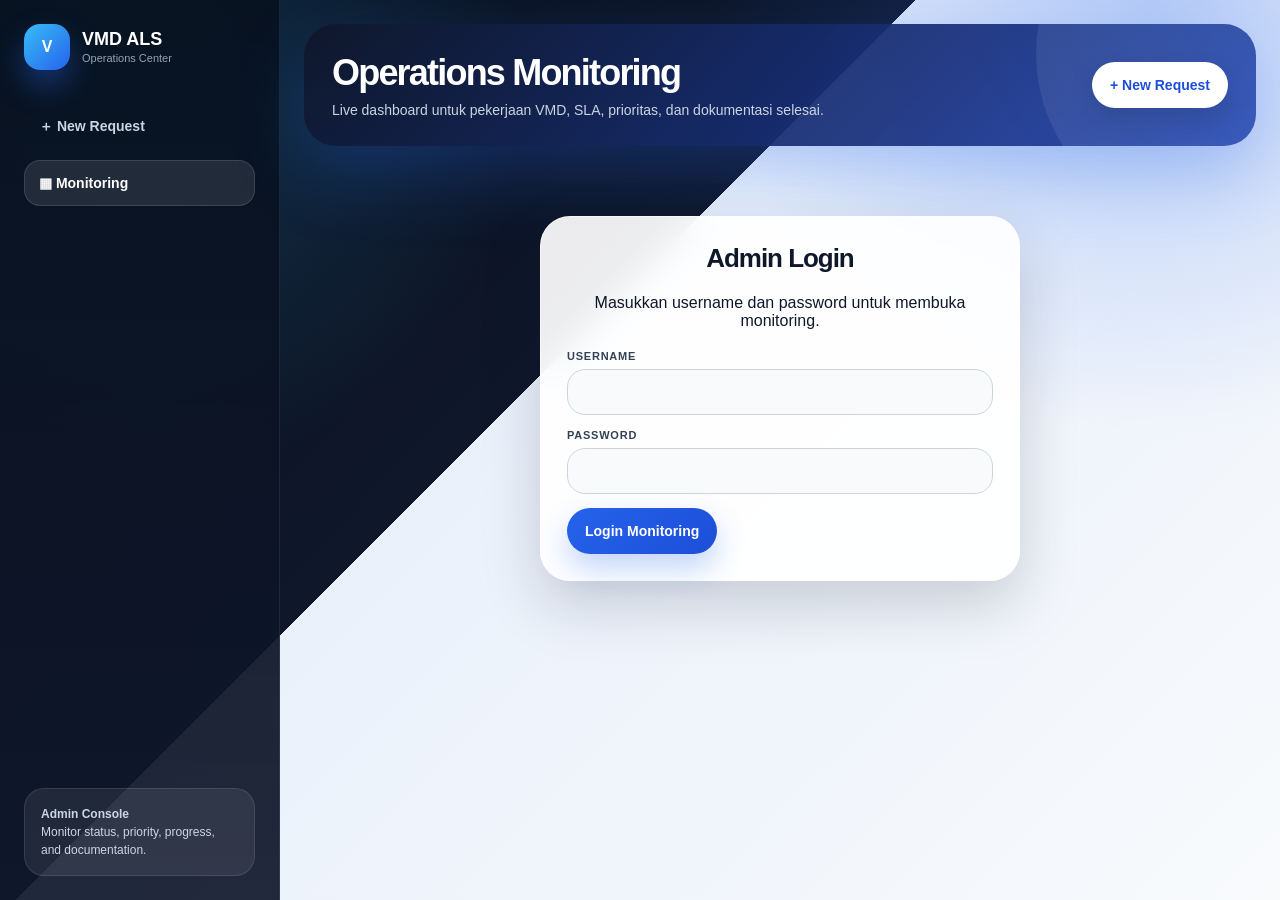
<file: monitoring.html>
<!DOCTYPE html>
<html>
<head>
  <title>Monitoring VMD ALS JOB TASK</title>
  <meta name="viewport" content="width=device-width, initial-scale=1.0">
  <link rel="stylesheet" href="style.css">
</head>

<body>

<div class="app-shell">

  <aside class="sidebar">
    <div class="brand">
      <div class="brand-logo">V</div>
      <div>
        <h1>VMD ALS</h1>
        <p>Operations Center</p>
      </div>
    </div>

    <nav class="nav-menu">
      <a class="nav-link" href="index.html">＋ New Request</a>
      <a class="nav-link active" href="monitoring.html">▦ Monitoring</a>
      <a class="nav-link admin-only" href="#activityLog" style="display:none;">◎ Activity Log</a>
      <a class="nav-link admin-only" href="#analyticsSection" style="display:none;">◇ Analytics</a>
    </nav>

    <div class="sidebar-footer">
      <strong>Admin Console</strong><br>
      Monitor status, priority, progress, and documentation.
    </div>
  </aside>

  <main class="main-content">
    <div class="container">

      <div class="top-header">
        <div>
          <h1>Operations Monitoring</h1>
          <p>Live dashboard untuk pekerjaan VMD, SLA, prioritas, dan dokumentasi selesai.</p>
        </div>

        <div class="header-actions">
          <a class="header-btn light" href="index.html">+ New Request</a>
          <button class="header-btn danger" onclick="logout()" id="btnLogoutTop" style="display:none;">
            Logout
          </button>
        </div>
      </div>

      <div id="loginBox" class="card login-card">
        <div class="login-title">
          <h2>Admin Login</h2>
          <p>Masukkan username dan password untuk membuka monitoring.</p>
        </div>

        <div class="form-group">
          <label>Username</label>
          <input type="text" id="username" autocomplete="username">
        </div>

        <div class="form-group">
          <label>Password</label>
          <input type="password" id="password" autocomplete="current-password">
        </div>

        <button class="btn btn-blue" id="btnLogin" type="button" onclick="loginAdmin()">
          Login Monitoring
        </button>
      </div>

      <div id="monitoringBox" style="display:none;">
        <div class="card">
          <h2>Monitoring Job Task</h2>

          <div id="summaryCards" class="summary"></div>

          <div class="filters">
            <div>
              <label>Filter Status</label>
              <select id="fltStatus">
                <option value="">Semua</option>
                <option>On Progress</option>
                <option>Pending</option>
                <option>Done</option>
              </select>
            </div>

            <div>
              <label>Filter Tanggal</label>
              <input type="date" id="fltDate">
            </div>
          </div>

          <div class="table-wrap">
            <table id="tblSchedule">
              <thead>
                <tr>
                  <th>#</th>
                  <th>Tanggal</th>
                  <th>PIC</th>
                  <th>Section</th>
                  <th>Request</th>
                  <th>Status</th>
                  <th>Target</th>
                  <th>Prioritas</th>
                  <th>Tgl Selesai</th>
                  <th>Bukti</th>
                  <th>Catatan Selesai</th>
                  <th>Closed By</th>
                  <th>Aksi</th>
                </tr>
              </thead>
              <tbody id="tbody"></tbody>
            </table>
          </div>

          <div id="pagination" class="pagination"></div>

          <h3>Log Aktivitas</h3>
          <div id="activityLog">Memuat...</div>

          <h3 id="analyticsSection">Analytics</h3>

          <div class="analytics-grid">
            <div class="analytics-card blue">
              <span>Total Request</span>
              <strong id="analyticsTotal">0</strong>
            </div>

            <div class="analytics-card green">
              <span>Completion Rate</span>
              <strong id="analyticsRate">0%</strong>
            </div>

            <div class="analytics-card purple">
              <span>Most Active Section</span>
              <strong id="analyticsTopSection">-</strong>
            </div>
          </div>

          <div class="analytics-panel">
            <h3>Section Breakdown</h3>
            <div id="analyticsSections">
              <div class="analytics-empty">Memuat data...</div>
            </div>
          </div>

          <div class="analytics-panel">
            <h3>Priority Breakdown</h3>
            <div id="analyticsPriorities">
              <div class="analytics-empty">Memuat data...</div>
            </div>
          </div>

        </div>
      </div>

    </div>
  </main>
</div>

<div id="doneModal" class="modal-overlay">
  <div class="modal-card">
    <h2>Dokumentasi Selesai</h2>

    <p id="doneModalInfo" style="color:#64748b;font-size:13px;margin-top:-8px;">
      Upload foto bukti dan isi catatan sebelum request diubah menjadi Done.
    </p>

    <form id="doneForm">
      <input type="hidden" id="doneRowIndex">
      <input type="hidden" id="hasOldDonePhoto">

      <div class="form-group">
        <label>Foto Bukti Selesai</label>
        <input type="file" id="donePhoto" accept="image/*">
        <div class="hint" id="donePhotoHint">Maksimal 5 MB.</div>
      </div>

      <div class="form-group">
        <label>Catatan Selesai</label>
        <textarea id="doneNote" rows="3" required></textarea>
      </div>

      <div class="form-group">
        <label>Closed By</label>
        <input type="text" id="closedBy" placeholder="Nama admin / PIC">
      </div>

      <div class="modal-actions">
        <button type="button" class="btn btn-blue" id="btnSubmitDone" onclick="submitDone()">Simpan Done</button>
        <button type="button" class="btn btn-gray" onclick="closeDoneModal()">Batal</button>
      </div>
    </form>
  </div>
</div>

<div id="detailModal" class="modal-overlay">
  <div class="modal-card detail-modal-card">
    <h2>Detail Request</h2>

    <div id="detailContent" class="detail-content"></div>

    <div class="modal-actions">
      <button type="button" class="btn btn-gray" onclick="closeDetailModal()">Tutup</button>
    </div>
  </div>
</div>

<script src="script.js"></script>

<script>
const loginBox = document.getElementById('loginBox');
const monitoringBox = document.getElementById('monitoringBox');
const btnLogoutTop = document.getElementById('btnLogoutTop');
const btnLogin = document.getElementById('btnLogin');
const tbody = document.getElementById('tbody');
const fltStatus = document.getElementById('fltStatus');
const fltDate = document.getElementById('fltDate');
const summaryEl = document.getElementById('summaryCards');
const paginationEl = document.getElementById('pagination');
const logEl = document.getElementById('activityLog');
const doneModal = document.getElementById('doneModal');
const doneForm = document.getElementById('doneForm');
const btnSubmitDone = document.getElementById('btnSubmitDone');
const donePhoto = document.getElementById('donePhoto');
const detailModal = document.getElementById('detailModal');
const detailContent = document.getElementById('detailContent');

let currentPage = 1;
const rowsPerPage = 10;

function showMonitoring() {
  loginBox.style.display = 'none';
  monitoringBox.style.display = 'block';
  btnLogoutTop.style.display = 'inline-flex';

  document.querySelectorAll('.admin-only').forEach(el => {
    el.style.display = 'flex';
  });
}

function showLogin() {
  loginBox.style.display = 'block';
  monitoringBox.style.display = 'none';
  btnLogoutTop.style.display = 'none';

  document.querySelectorAll('.admin-only').forEach(el => {
    el.style.display = 'none';
  });
}

async function loginAdmin() {
  const username = document.getElementById('username').value.trim();
  const password = document.getElementById('password').value.trim();

  if (!username || !password) {
    alert('Username dan password wajib diisi.');
    return;
  }

  try {
    showLoading(btnLogin, 'Memproses...');

    const result = await api('login', {
      username: username,
      password: password
    });

    if (!result.success) {
      alert(result.message || 'Login gagal.');
      return;
    }

    saveToken(result.token);
    showMonitoring();

    currentPage = 1;
    await loadAll();

  } catch (err) {
    alert('Login error: ' + err.message);
  } finally {
    hideLoading(btnLogin);
  }
}

async function loadAll() {
  await loadSummary();

  try {
    await loadTable();
  } catch (err) {
    tbody.innerHTML =
      '<tr><td colspan="13" style="text-align:center; padding:24px; color:#ef4444;">Error load table: ' +
      escapeHtml(err.message) +
      '</td></tr>';
  }

  await loadLog();
  await loadAnalytics();
}

async function loadSummary() {
  const result = await api('getScheduleSummary');

  if (!result.success) {
    alert(result.message || 'Gagal memuat summary.');
    logout();
    return;
  }

  summaryEl.innerHTML =
    '<div class="summary-box summary-progress">On Progress<span>' + (result.progress || 0) + '</span></div>' +
    '<div class="summary-box summary-pending">Pending<span>' + (result.pending || 0) + '</span></div>' +
    '<div class="summary-box summary-done">Done<span>' + (result.done || 0) + '</span></div>';
}

async function loadTable() {
  const result = await api('getSchedulePage', {
    page: currentPage,
    pageSize: rowsPerPage,
    filterStatus: fltStatus.value,
    filterDate: fltDate.value
  });

  console.log('TABLE RESULT:', result);

  if (!result.success) {
    tbody.innerHTML =
      '<tr><td colspan="13" style="text-align:center; padding:24px; color:#ef4444;">' +
      escapeHtml(result.message || 'Gagal memuat data.') +
      '</td></tr>';
    return;
  }

  renderTable(result.rows || []);
  renderPagination(result);
}

function renderPagination(result) {
  const totalRows = result.totalRows || 0;
  const totalPages = result.totalPages || 1;
  const page = result.page || 1;
  const pageSize = result.pageSize || rowsPerPage;

  if (totalRows === 0) {
    paginationEl.innerHTML = '';
    return;
  }

  currentPage = page;

  const from = ((page - 1) * pageSize) + 1;
  const to = Math.min(page * pageSize, totalRows);

  paginationEl.innerHTML =
    '<div class="pagination-info">Menampilkan ' + from + ' - ' + to + ' dari ' + totalRows + ' data | Halaman ' + page + ' dari ' + totalPages + '</div>' +
    '<div class="pagination-actions">' +
      '<button class="btn-small btn-progress" onclick="prevPage()" ' + (page === 1 ? 'disabled' : '') + '>Prev</button>' +
      '<button class="btn-small btn-done" onclick="nextPage(' + totalPages + ')" ' + (page === totalPages ? 'disabled' : '') + '>Next</button>' +
    '</div>';
}

function renderTable(data) {
  tbody.innerHTML = '';

  if (!data.length) {
    tbody.innerHTML =
      '<tr><td colspan="13" style="text-align:center; padding:24px; color:#64748b;">Tidak ada data yang sesuai filter.</td></tr>';
    return;
  }

  data.forEach(item => {
    const r = item.values || [];
    const tr = document.createElement('tr');

    tr.classList.add('status-' + String(r[14] || '').replace(/\s/g, ''));

    const fotoDoneUrl = r[20] || '';

    const fotoDone = fotoDoneUrl
      ? '<a href="' + escapeHtml(fotoDoneUrl) + '" target="_blank" rel="noopener noreferrer">Lihat</a>'
      : '-';

    const isDone = r[14] === 'Done';
    const hasDonePhoto = fotoDoneUrl ? 'true' : 'false';
    const detailData = encodeURIComponent(JSON.stringify(r));

    const actionButtons = isDone
      ? '<button class="btn-small btn-detail" onclick="openDetailModal(\'' + detailData + '\')">Detail</button>' +
        '<button class="btn-small btn-progress" onclick="updateStatusRow(' + item.rowIndex + ', \'On Progress\')">Reopen</button>'
      : '<button class="btn-small btn-detail" onclick="openDetailModal(\'' + detailData + '\')">Detail</button>' +
        '<button class="btn-small btn-done" onclick="openDoneModal(' + item.rowIndex + ', ' + hasDonePhoto + ')">Done</button>' +
        '<button class="btn-small btn-progress" onclick="updateStatusRow(' + item.rowIndex + ', \'On Progress\')">Progress</button>';

    tr.innerHTML =
      '<td>' + escapeHtml(item.rowIndex - 1) + '</td>' +
      '<td>' + escapeHtml(r[1] || '-') + '</td>' +
      '<td>' + escapeHtml(r[2] || '-') + '</td>' +
      '<td>' + escapeHtml(r[3] || '-') + '</td>' +
      '<td><div class="cell-clamp" title="' + escapeHtml(r[4] || '-') + '">' + escapeHtml(r[4] || '-') + '</div></td>' +
      '<td>' + statusBadge(r[14] || '-') + '</td>' +
      '<td>' + escapeHtml(r[16] || '-') + '</td>' +
      '<td>' + priorityBadge(r[17] || '-') + '</td>' +
      '<td>' + escapeHtml(r[19] || '-') + '</td>' +
      '<td>' + fotoDone + '</td>' +
      '<td><div class="cell-clamp" title="' + escapeHtml(r[21] || '-') + '">' + escapeHtml(r[21] || '-') + '</div></td>' +
      '<td>' + escapeHtml(r[22] || '-') + '</td>' +
      '<td><div class="action-wrap">' + actionButtons + '</div></td>';

    tbody.appendChild(tr);
  });
}

async function updateStatusRow(rowIndex, status) {
  if (!confirm('Ubah status menjadi ' + status + '?')) return;

  const result = await api('updateStatus', {
    rowIndex: rowIndex,
    newStatus: status
  });

  if (!result.success) {
    alert(result.message || 'Gagal update status.');
    return;
  }

  await loadAll();
}

function openDoneModal(rowIndex, hasOldPhoto) {
  document.getElementById('doneRowIndex').value = rowIndex;
  document.getElementById('hasOldDonePhoto').value = hasOldPhoto ? 'yes' : 'no';

  document.getElementById('donePhoto').value = '';
  document.getElementById('doneNote').value = '';
  document.getElementById('closedBy').value = '';

  const doneModalInfo = document.getElementById('doneModalInfo');
  const donePhotoHint = document.getElementById('donePhotoHint');

  if (hasOldPhoto) {
    donePhoto.required = false;
    doneModalInfo.textContent = 'Foto bukti lama sudah tersedia. Upload foto baru hanya jika ingin mengganti dokumentasi.';
    donePhotoHint.textContent = 'Opsional. Kosongkan jika ingin memakai foto bukti lama.';
  } else {
    donePhoto.required = true;
    doneModalInfo.textContent = 'Upload foto bukti dan isi catatan sebelum request diubah menjadi Done.';
    donePhotoHint.textContent = 'Wajib upload foto. Maksimal 5 MB.';
  }

  doneModal.style.display = 'block';
}

function closeDoneModal() {
  doneModal.style.display = 'none';
}

async function submitDone() {
  if (!doneForm.checkValidity()) {
    doneForm.reportValidity();
    return;
  }

  try {
    showLoading(btnSubmitDone, 'Menyimpan...');

    const file = donePhoto.files[0];
    const hasOldPhoto = document.getElementById('hasOldDonePhoto').value === 'yes';

    if (!file && !hasOldPhoto) {
      alert('Foto bukti selesai wajib diupload.');
      return;
    }

    if (file && !validateImageFile(file)) {
      return;
    }

    const result = await api('completeRequest', {
      rowIndex: document.getElementById('doneRowIndex').value,
      donePhotoBase64: file ? await fileToBase64(file) : '',
      donePhotoName: file ? file.name : '',
      doneNote: document.getElementById('doneNote').value.trim(),
      closedBy: document.getElementById('closedBy').value.trim()
    });

    if (!result.success) {
      alert(result.message || 'Gagal menyimpan dokumentasi.');
      return;
    }

    alert(result.message || 'Request berhasil diselesaikan.');
    closeDoneModal();
    await loadAll();

  } catch (err) {
    alert('Error: ' + err.message);
  } finally {
    hideLoading(btnSubmitDone);
  }
}

async function loadLog() {
  const result = await api('getActivityLog');

  if (!result.success) {
    logEl.innerHTML = 'Gagal memuat log.';
    return;
  }

  const rows = result.rows || [];

  if (!rows.length) {
    logEl.innerHTML = 'Belum ada aktivitas.';
    return;
  }

  logEl.innerHTML = rows.map(r => {
    return '<div class="log-item">' +
      '<div class="log-time">' + escapeHtml(r[0]) + '</div>' +
      '<div class="log-message">' + escapeHtml(r[1]) + '</div>' +
    '</div>';
  }).join('');
}

async function loadAnalytics() {
  try {
    const result = await api('getAnalytics');

    console.log('ANALYTICS RESULT:', result);

    if (!result.success) {
      document.getElementById('analyticsSections').innerHTML =
        '<div class="analytics-empty">' + escapeHtml(result.message || 'Gagal memuat analytics.') + '</div>';
      return;
    }

    document.getElementById('analyticsTotal').textContent = result.total || 0;
    document.getElementById('analyticsRate').textContent = (result.completionRate || 0) + '%';
    document.getElementById('analyticsTopSection').textContent = result.mostActiveSection || '-';

    renderAnalyticsBars('analyticsSections', result.sections || []);
    renderAnalyticsBars('analyticsPriorities', result.priorities || []);

  } catch (err) {
    document.getElementById('analyticsSections').innerHTML =
      '<div class="analytics-empty">Analytics error: ' + escapeHtml(err.message) + '</div>';
  }
}

function renderAnalyticsBars(containerId, data) {
  const el = document.getElementById(containerId);

  if (!el) return;

  if (!data.length) {
    el.innerHTML = '<div class="analytics-empty">Belum ada data.</div>';
    return;
  }

  el.innerHTML = data.map(item => {
    return '<div class="analytics-row">' +
      '<div class="analytics-row-head">' +
        '<span>' + escapeHtml(item.name) + '</span>' +
        '<strong>' + escapeHtml(item.count) + '</strong>' +
      '</div>' +
      '<div class="analytics-bar">' +
        '<div style="width:' + Number(item.percent || 0) + '%"></div>' +
      '</div>' +
    '</div>';
  }).join('');
}

function openDetailModal(encodedData) {
  const r = JSON.parse(decodeURIComponent(encodedData));

  const fotoArea = r[13]
    ? '<a href="' + escapeHtml(r[13]) + '" target="_blank" rel="noopener noreferrer">Lihat Foto Area</a>'
    : '-';

  const fotoDone = r[20]
    ? '<a href="' + escapeHtml(r[20]) + '" target="_blank" rel="noopener noreferrer">Lihat Foto Bukti</a>'
    : '-';

  detailContent.innerHTML =
    '<div class="detail-hero">' +
      '<div><span>Request</span><strong>' + escapeHtml(r[4] || '-') + '</strong></div>' +
      '<div>' + statusBadge(r[14] || '-') + '</div>' +
    '</div>' +

    '<div class="detail-section-title">Informasi Utama</div>' +
    '<div class="detail-grid">' +
      detailItem('Tanggal Request', r[1]) +
      detailItem('PIC Area', r[2]) +
      detailItem('Section', r[3]) +
      detailItem('PIC VMD', r[15]) +
      detailItem('Target Selesai', r[16]) +
      detailItem('Prioritas', priorityBadge(r[17]), true) +
    '</div>' +

    '<div class="detail-section-title">Rincian Request</div>' +
    '<div class="detail-grid">' +
      detailItem('Jenis Request', r[4]) +
      detailItem('Deskripsi Promo', r[6]) +
      detailItem('Jenis Promo', r[7]) +
      detailItem('Periode Promo', r[8]) +
      detailItem('Size POP', r[9]) +
      detailItem('Qty', r[10]) +
      detailItem('Harga Normal', r[11]) +
      detailItem('Harga Coret', r[12] || '-') +
    '</div>' +

    '<div class="detail-section-title">Deskripsi Produk</div>' +
    '<div class="detail-long-text">' + escapeHtml(r[5] || '-') + '</div>' +

    '<div class="detail-section-title">Catatan</div>' +
    '<div class="detail-long-text">' + escapeHtml(r[18] || '-') + '</div>' +

    '<div class="detail-section-title">Dokumentasi</div>' +
    '<div class="detail-grid">' +
      detailItem('Foto Area', fotoArea, true) +
      detailItem('Foto Bukti Selesai', fotoDone, true) +
      detailItem('Tanggal Selesai', r[19] || '-') +
      detailItem('Closed By', r[22] || '-') +
      detailItem('Catatan Selesai', r[21] || '-') +
    '</div>';

  detailModal.style.display = 'block';
}

function detailItem(label, value, isHtml) {
  return '<div class="detail-item">' +
    '<span>' + escapeHtml(label) + '</span>' +
    '<strong>' + (isHtml ? value : escapeHtml(value || '-')) + '</strong>' +
  '</div>';
}

function closeDetailModal() {
  detailModal.style.display = 'none';
  detailContent.innerHTML = '';
}

function prevPage() {
  if (currentPage > 1) {
    currentPage--;
    loadTable();
  }
}

function nextPage(totalPages) {
  if (currentPage < totalPages) {
    currentPage++;
    loadTable();
  }
}

fltStatus.addEventListener('change', function() {
  currentPage = 1;
  loadAll();
});

fltDate.addEventListener('change', function() {
  currentPage = 1;
  loadAll();
});

donePhoto.addEventListener('change', function() {
  const file = donePhoto.files[0];

  if (!validateImageFile(file)) {
    donePhoto.value = '';
  }
});

document.getElementById('username').addEventListener('keydown', function(e) {
  if (e.key === 'Enter') loginAdmin();
});

document.getElementById('password').addEventListener('keydown', function(e) {
  if (e.key === 'Enter') loginAdmin();
});

if (getToken()) {
  showMonitoring();
  loadAll();
} else {
  showLogin();
}
</script>

</body>
</html>
</file>
<file: style.css>
* {
  box-sizing: border-box;
}

:root {
  --bg-main: #07111f;
  --bg-soft: #0f172a;
  --panel: rgba(255, 255, 255, 0.92);
  --text: #0f172a;
  --muted: #64748b;
  --blue: #2563eb;
  --blue2: #38bdf8;
  --green: #22c55e;
  --orange: #f97316;
  --red: #ef4444;
  --purple: #8b5cf6;
  --shadow: 0 24px 60px rgba(15, 23, 42, 0.18);
}

body {
  margin: 0;
  font-family: Arial, sans-serif;
  min-height: 100vh;
  color: var(--text);
  background:
    radial-gradient(circle at 10% 10%, rgba(56, 189, 248, .18), transparent 28%),
    radial-gradient(circle at 90% 0%, rgba(37, 99, 235, .28), transparent 30%),
    linear-gradient(135deg, #07111f 0%, #0f172a 42%, #eaf1fb 42%, #f8fafc 100%);
}

.app-shell {
  display: grid;
  grid-template-columns: 280px 1fr;
  min-height: 100vh;
}

.sidebar {
  position: sticky;
  top: 0;
  height: 100vh;
  padding: 24px;
  background:
    linear-gradient(180deg, rgba(7, 17, 31, .96), rgba(15, 23, 42, .92)),
    radial-gradient(circle at top, rgba(56, 189, 248, .22), transparent 35%);
  color: #fff;
  border-right: 1px solid rgba(255,255,255,.08);
}

.brand {
  display: flex;
  align-items: center;
  gap: 12px;
  margin-bottom: 34px;
}

.brand-logo {
  width: 46px;
  height: 46px;
  border-radius: 16px;
  background: linear-gradient(135deg, #38bdf8, #2563eb);
  display: flex;
  align-items: center;
  justify-content: center;
  font-weight: 900;
  box-shadow: 0 15px 30px rgba(37, 99, 235, .4);
}

.brand h1 {
  margin: 0;
  font-size: 18px;
  line-height: 1.1;
}

.brand p {
  margin: 3px 0 0;
  font-size: 11px;
  color: #94a3b8;
}

.nav-menu {
  display: grid;
  gap: 10px;
}

.nav-link {
  min-height: 46px;
  padding: 0 14px;
  border-radius: 16px;
  display: flex;
  align-items: center;
  gap: 10px;
  color: #cbd5e1;
  text-decoration: none;
  font-size: 14px;
  font-weight: 800;
  border: 1px solid transparent;
  transition: .2s;
}

.nav-link:hover,
.nav-link.active {
  color: #fff;
  background: rgba(255,255,255,.1);
  border-color: rgba(255,255,255,.12);
}

.sidebar-footer {
  position: absolute;
  left: 24px;
  right: 24px;
  bottom: 24px;
  padding: 16px;
  border-radius: 20px;
  background: rgba(255,255,255,.08);
  border: 1px solid rgba(255,255,255,.1);
  color: #cbd5e1;
  font-size: 12px;
  line-height: 1.5;
}

.main-content {
  padding: 24px;
  min-width: 0;
}

.container {
  max-width: 1320px;
  margin: 0 auto;
}

.top-header {
  position: relative;
  overflow: hidden;
  background:
    linear-gradient(135deg, rgba(15, 23, 42, .95), rgba(30, 64, 175, .92)),
    radial-gradient(circle at top right, rgba(56, 189, 248, .45), transparent 30%);
  color: #fff;
  border-radius: 32px;
  padding: 28px;
  margin-bottom: 22px;
  box-shadow: 0 28px 70px rgba(37, 99, 235, .28);
  display: flex;
  align-items: center;
  justify-content: space-between;
  gap: 18px;
  flex-wrap: wrap;
}

.top-header::after {
  content: "";
  position: absolute;
  width: 340px;
  height: 340px;
  right: -120px;
  top: -140px;
  border-radius: 999px;
  background: rgba(255,255,255,.08);
}

.top-header h1 {
  position: relative;
  z-index: 1;
  margin: 0 0 8px;
  font-size: 36px;
  letter-spacing: -0.05em;
}

.top-header p {
  position: relative;
  z-index: 1;
  margin: 0;
  color: #cbd5e1;
  font-size: 14px;
}

.header-actions {
  position: relative;
  z-index: 2;
  display: flex;
  gap: 10px;
  flex-wrap: wrap;
}

.card {
  background: var(--panel);
  backdrop-filter: blur(18px);
  border: 1px solid rgba(255,255,255,.6);
  border-radius: 30px;
  padding: 26px;
  box-shadow: var(--shadow);
  margin-bottom: 22px;
}

h2 {
  margin: 0 0 20px;
  font-size: 26px;
  letter-spacing: -0.04em;
}

h3 {
  margin-top: 28px;
  color: #0f172a;
}

.btn,
.header-btn {
  min-height: 46px;
  padding: 0 18px;
  border-radius: 999px;
  border: none;
  cursor: pointer;
  display: inline-flex;
  align-items: center;
  justify-content: center;
  font-size: 14px;
  font-weight: 900;
  text-decoration: none;
  transition: .2s;
}

.btn:hover,
.header-btn:hover {
  transform: translateY(-2px);
}

.header-btn.light {
  background: #fff;
  color: #1d4ed8;
  box-shadow: 0 12px 26px rgba(15, 23, 42, .16);
}

.header-btn.danger,
.btn-danger {
  background: linear-gradient(135deg, #ef4444, #b91c1c);
  color: #fff;
}

.btn-blue {
  background: linear-gradient(135deg, #2563eb, #1d4ed8);
  color: #fff;
  box-shadow: 0 14px 30px rgba(37, 99, 235, .28);
}

.btn-gray {
  background: #64748b;
  color: #fff;
}

.btn:disabled {
  opacity: .55;
  cursor: wait;
  transform: none;
}

.grid-2,
.filters {
  display: grid;
  grid-template-columns: repeat(2, 1fr);
  gap: 16px 24px;
}

.full {
  grid-column: 1 / -1;
}

.form-group {
  margin-bottom: 14px;
}

label {
  display: block;
  margin-bottom: 7px;
  font-size: 11px;
  font-weight: 900;
  color: #334155;
  text-transform: uppercase;
  letter-spacing: .07em;
}

input,
select,
textarea {
  width: 100%;
  padding: 14px 16px;
  border-radius: 18px;
  border: 1px solid #cbd5e1;
  background: rgba(248, 250, 252, .96);
  color: #0f172a;
  font-size: 14px;
  outline: none;
  transition: .18s;
}

input:focus,
select:focus,
textarea:focus {
  border-color: #2563eb;
  background: #fff;
  box-shadow: 0 0 0 4px rgba(37, 99, 235, .13);
}

textarea {
  resize: vertical;
}

.hint {
  margin-top: 6px;
  font-size: 11px;
  color: #64748b;
}

.login-card {
  max-width: 480px;
  margin: 70px auto;
}

.login-title {
  text-align: center;
  margin-bottom: 20px;
}

.summary {
  display: grid;
  grid-template-columns: repeat(3, 1fr);
  gap: 18px;
  margin-bottom: 22px;
}

.summary-box {
  position: relative;
  overflow: hidden;
  min-height: 130px;
  padding: 20px;
  border-radius: 26px;
  color: #fff;
  font-size: 13px;
  font-weight: 900;
  text-transform: uppercase;
  letter-spacing: .06em;
  box-shadow: 0 22px 44px rgba(15, 23, 42, .18);
}

.summary-box::after {
  content: "";
  position: absolute;
  right: -45px;
  top: -45px;
  width: 140px;
  height: 140px;
  border-radius: 999px;
  background: rgba(255,255,255,.16);
}

.summary-box span {
  display: block;
  margin-top: 12px;
  font-size: 44px;
  letter-spacing: -0.07em;
  line-height: 1;
}

.summary-progress {
  background: linear-gradient(135deg, #2563eb, #38bdf8);
}

.summary-pending {
  background: linear-gradient(135deg, #f97316, #f59e0b);
}

.summary-done {
  background: linear-gradient(135deg, #16a34a, #22c55e);
}

.table-wrap {
  overflow-x: auto;
  border-radius: 26px;
  border: 1px solid rgba(148, 163, 184, .24);
  background: rgba(255,255,255,.74);
}

table {
  width: 100%;
  min-width: 1380px;
  border-collapse: collapse;
  table-layout: fixed;
}

th {
  position: sticky;
  top: 0;
  z-index: 2;
  padding: 14px 10px;
  background: #0f172a;
  color: #e2e8f0;
  font-size: 11px;
  text-transform: uppercase;
  letter-spacing: .06em;
}

td {
  padding: 14px 10px;
  border-bottom: 1px solid #e5e7eb;
  font-size: 13px;
  vertical-align: top;
  color: #0f172a;
}

tbody tr {
  transition: .18s;
}

tbody tr:hover td {
  background: #eff6ff;
}

#tblSchedule th:nth-child(1),
#tblSchedule td:nth-child(1) { width: 55px; text-align: center; }

#tblSchedule th:nth-child(2),
#tblSchedule td:nth-child(2) { width: 112px; }

#tblSchedule th:nth-child(3),
#tblSchedule td:nth-child(3) { width: 130px; }

#tblSchedule th:nth-child(4),
#tblSchedule td:nth-child(4) { width: 105px; }

#tblSchedule th:nth-child(5),
#tblSchedule td:nth-child(5) { width: 170px; }

#tblSchedule th:nth-child(6),
#tblSchedule td:nth-child(6) { width: 125px; }

#tblSchedule th:nth-child(7),
#tblSchedule td:nth-child(7) { width: 110px; }

#tblSchedule th:nth-child(8),
#tblSchedule td:nth-child(8) { width: 110px; }

#tblSchedule th:nth-child(9),
#tblSchedule td:nth-child(9) { width: 145px; }

#tblSchedule th:nth-child(10),
#tblSchedule td:nth-child(10) { width: 90px; }

#tblSchedule th:nth-child(11),
#tblSchedule td:nth-child(11) { width: 180px; }

#tblSchedule th:nth-child(12),
#tblSchedule td:nth-child(12) { width: 130px; }

#tblSchedule th:nth-child(13),
#tblSchedule td:nth-child(13) { width: 230px; }

.cell-clamp {
  display: -webkit-box;
  -webkit-line-clamp: 2;
  -webkit-box-orient: vertical;
  overflow: hidden;
  line-height: 1.45;
}

.badge {
  display: inline-flex;
  align-items: center;
  justify-content: center;
  padding: 7px 12px;
  border-radius: 999px;
  font-size: 11px;
  font-weight: 900;
  white-space: nowrap;
}

.badge-progress {
  background: #dbeafe;
  color: #1d4ed8;
}

.badge-pending {
  background: #ffedd5;
  color: #c2410c;
}

.badge-done {
  background: #dcfce7;
  color: #15803d;
}

.badge-urgent {
  background: #fee2e2;
  color: #b91c1c;
}

.badge-normal {
  background: #e0f2fe;
  color: #0369a1;
}

.badge-low {
  background: #f1f5f9;
  color: #475569;
}

.status-OnProgress td {
  background: rgba(239, 246, 255, .6);
}

.status-Pending td {
  background: rgba(255, 247, 237, .72);
}

.status-Done td {
  background: rgba(240, 253, 244, .72);
}

.action-wrap {
  display: flex;
  gap: 8px;
  flex-wrap: wrap;
}

.btn-small {
  min-width: 92px;
  padding: 9px 12px;
  border-radius: 999px;
  border: none;
  color: #fff;
  font-size: 12px;
  font-weight: 900;
  cursor: pointer;
  transition: .18s;
}

.btn-small:hover {
  transform: translateY(-1px);
}

.btn-small:disabled {
  opacity: .45;
  cursor: not-allowed;
}

.btn-done {
  background: linear-gradient(135deg, #2563eb, #1d4ed8);
}

.btn-progress {
  background: linear-gradient(135deg, #64748b, #334155);
}

.btn-detail {
  background: linear-gradient(135deg, #7c3aed, #2563eb);
}

.pagination {
  margin-top: 18px;
  padding: 12px 4px;
  display: flex;
  justify-content: space-between;
  gap: 12px;
  flex-wrap: wrap;
}

.pagination-info {
  color: #64748b;
  font-size: 13px;
  font-weight: 800;
}

.pagination-actions {
  display: flex;
  gap: 8px;
}

#activityLog {
  margin-top: 12px;
  padding: 16px;
  border-radius: 22px;
  background: #f8fafc;
  border: 1px solid #e2e8f0;
  max-height: 260px;
  overflow-y: auto;
  font-size: 12px;
  line-height: 1.7;
}

.log-item {
  padding: 10px 0;
  border-bottom: 1px solid #e2e8f0;
}

.log-time {
  font-weight: 900;
  color: #2563eb;
  margin-bottom: 3px;
}

.log-message {
  color: #334155;
}

.modal-overlay {
  display: none;
  position: fixed;
  inset: 0;
  z-index: 9999;
  padding: 20px;
  overflow: auto;
  background: rgba(15, 23, 42, .65);
  backdrop-filter: blur(10px);
}

.modal-card {
  max-width: 560px;
  margin: 50px auto;
  padding: 28px;
  border-radius: 32px;
  background: rgba(255,255,255,.97);
  box-shadow: 0 30px 80px rgba(15, 23, 42, .35);
}

.modal-actions {
  display: grid;
  grid-template-columns: 1fr 1fr;
  gap: 12px;
  margin-top: 18px;
}

.preview-wrapper {
  margin-top: 14px;
  padding: 14px;
  border: 1px solid #dbe4f0;
  border-radius: 22px;
  background: #f8fafc;
}

.preview-image {
  width: 100%;
  max-width: 330px;
  border-radius: 18px;
  display: block;
  margin-bottom: 12px;
  border: 1px solid #dbe4f0;
}

.preview-info {
  margin-bottom: 12px;
  font-size: 13px;
  color: #334155;
  line-height: 1.6;
}

.analytics-grid {
  display: grid;
  grid-template-columns: repeat(3, 1fr);
  gap: 18px;
  margin-top: 14px;
  margin-bottom: 22px;
}

.analytics-card {
  position: relative;
  overflow: hidden;
  min-height: 130px;
  padding: 20px;
  border-radius: 26px;
  color: #fff;
  box-shadow: 0 22px 44px rgba(15, 23, 42, .18);
}

.analytics-card::after {
  content: "";
  position: absolute;
  right: -45px;
  top: -45px;
  width: 140px;
  height: 140px;
  border-radius: 999px;
  background: rgba(255,255,255,.16);
}

.analytics-card span {
  display: block;
  font-size: 12px;
  color: #dbeafe;
  font-weight: 900;
  text-transform: uppercase;
  letter-spacing: .06em;
  margin-bottom: 12px;
}

.analytics-card strong {
  display: block;
  font-size: 38px;
  line-height: 1;
  letter-spacing: -0.06em;
  position: relative;
  z-index: 2;
}

.analytics-card.blue {
  background: linear-gradient(135deg, #2563eb, #38bdf8);
}

.analytics-card.green {
  background: linear-gradient(135deg, #16a34a, #22c55e);
}

.analytics-card.purple {
  background: linear-gradient(135deg, #7c3aed, #2563eb);
}

.analytics-panel {
  background: rgba(255,255,255,.88);
  border: 1px solid rgba(148, 163, 184, .24);
  border-radius: 26px;
  padding: 20px;
  margin-bottom: 18px;
  box-shadow: 0 18px 38px rgba(15, 23, 42, .08);
}

.analytics-panel h3 {
  margin: 0 0 16px;
  font-size: 18px;
}

.analytics-row {
  margin-bottom: 14px;
}

.analytics-row-head {
  display: flex;
  justify-content: space-between;
  gap: 12px;
  margin-bottom: 7px;
  font-size: 13px;
  font-weight: 900;
  color: #0f172a;
}

.analytics-bar {
  width: 100%;
  height: 12px;
  border-radius: 999px;
  background: #e2e8f0;
  overflow: hidden;
}

.analytics-bar div {
  height: 100%;
  border-radius: 999px;
  background: linear-gradient(90deg, #2563eb, #38bdf8);
}

.analytics-empty {
  color: #64748b;
  font-size: 13px;
  font-weight: 700;
}

.detail-modal-card {
  max-width: 840px;
}

.detail-content {
  margin-top: 10px;
}

.detail-hero {
  display: flex;
  justify-content: space-between;
  gap: 16px;
  align-items: center;
  padding: 18px;
  border-radius: 22px;
  background: linear-gradient(135deg, #0f172a, #1e40af);
  color: #fff;
  margin-bottom: 18px;
}

.detail-hero span {
  display: block;
  color: #cbd5e1;
  font-size: 11px;
  font-weight: 900;
  text-transform: uppercase;
  letter-spacing: .08em;
  margin-bottom: 5px;
}

.detail-hero strong {
  font-size: 22px;
  letter-spacing: -0.03em;
}

.detail-section-title {
  margin: 18px 0 10px;
  font-size: 12px;
  color: #334155;
  font-weight: 900;
  text-transform: uppercase;
  letter-spacing: .08em;
}

.detail-grid {
  display: grid;
  grid-template-columns: repeat(2, 1fr);
  gap: 12px;
}

.detail-item,
.detail-long-text {
  padding: 14px;
  border-radius: 18px;
  background: #f8fafc;
  border: 1px solid #e2e8f0;
}

.detail-item span {
  display: block;
  font-size: 11px;
  font-weight: 900;
  color: #64748b;
  text-transform: uppercase;
  letter-spacing: .06em;
  margin-bottom: 7px;
}

.detail-item strong {
  display: block;
  font-size: 14px;
  color: #0f172a;
  line-height: 1.45;
  word-break: break-word;
}

.detail-item a {
  color: #2563eb;
  font-weight: 900;
}

.detail-long-text {
  font-size: 14px;
  color: #0f172a;
  line-height: 1.65;
  white-space: pre-wrap;
}

@media(max-width: 900px) {
  .app-shell {
    grid-template-columns: 1fr;
  }

  .sidebar {
    position: relative;
    height: auto;
    padding: 16px;
  }

  .sidebar-footer {
    position: static;
    margin-top: 18px;
  }

  .main-content {
    padding: 14px;
  }

  .grid-2,
  .filters,
  .summary,
  .analytics-grid,
  .detail-grid {
    grid-template-columns: 1fr;
  }

  .top-header {
    border-radius: 24px;
    padding: 22px;
  }

  .top-header h1 {
    font-size: 28px;
  }

  .header-actions {
    width: 100%;
  }

  .header-actions a,
  .header-actions button {
    width: 100%;
  }

  input,
  select,
  textarea {
    font-size: 16px;
  }

  table {
    min-width: 0;
  }

  thead {
    display: none;
  }

  table,
  tbody,
  tr,
  td {
    display: block;
    width: 100%;
  }

  tbody tr {
    margin-bottom: 14px;
    border-radius: 22px;
    background: #fff;
    border: 1px solid #e2e8f0;
    overflow: hidden;
    box-shadow: 0 16px 32px rgba(15, 23, 42, .08);
  }

  td {
    display: grid;
    grid-template-columns: 120px 1fr;
    gap: 12px;
    border-bottom: 1px solid #eef2f7;
  }

  td::before {
    font-weight: 900;
    color: #64748b;
    text-transform: uppercase;
    font-size: 10px;
    letter-spacing: .06em;
  }

  #tblSchedule td:nth-child(1)::before { content: "#"; }
  #tblSchedule td:nth-child(2)::before { content: "Tanggal"; }
  #tblSchedule td:nth-child(3)::before { content: "PIC"; }
  #tblSchedule td:nth-child(4)::before { content: "Section"; }
  #tblSchedule td:nth-child(5)::before { content: "Request"; }
  #tblSchedule td:nth-child(6)::before { content: "Status"; }
  #tblSchedule td:nth-child(7)::before { content: "Target"; }
  #tblSchedule td:nth-child(8)::before { content: "Prioritas"; }
  #tblSchedule td:nth-child(9)::before { content: "Tgl Selesai"; }
  #tblSchedule td:nth-child(10)::before { content: "Bukti"; }
  #tblSchedule td:nth-child(11)::before { content: "Catatan"; }
  #tblSchedule td:nth-child(12)::before { content: "Closed By"; }
  #tblSchedule td:nth-child(13)::before { content: "Aksi"; }

  .modal-actions {
    grid-template-columns: 1fr;
  }
}
</file>
